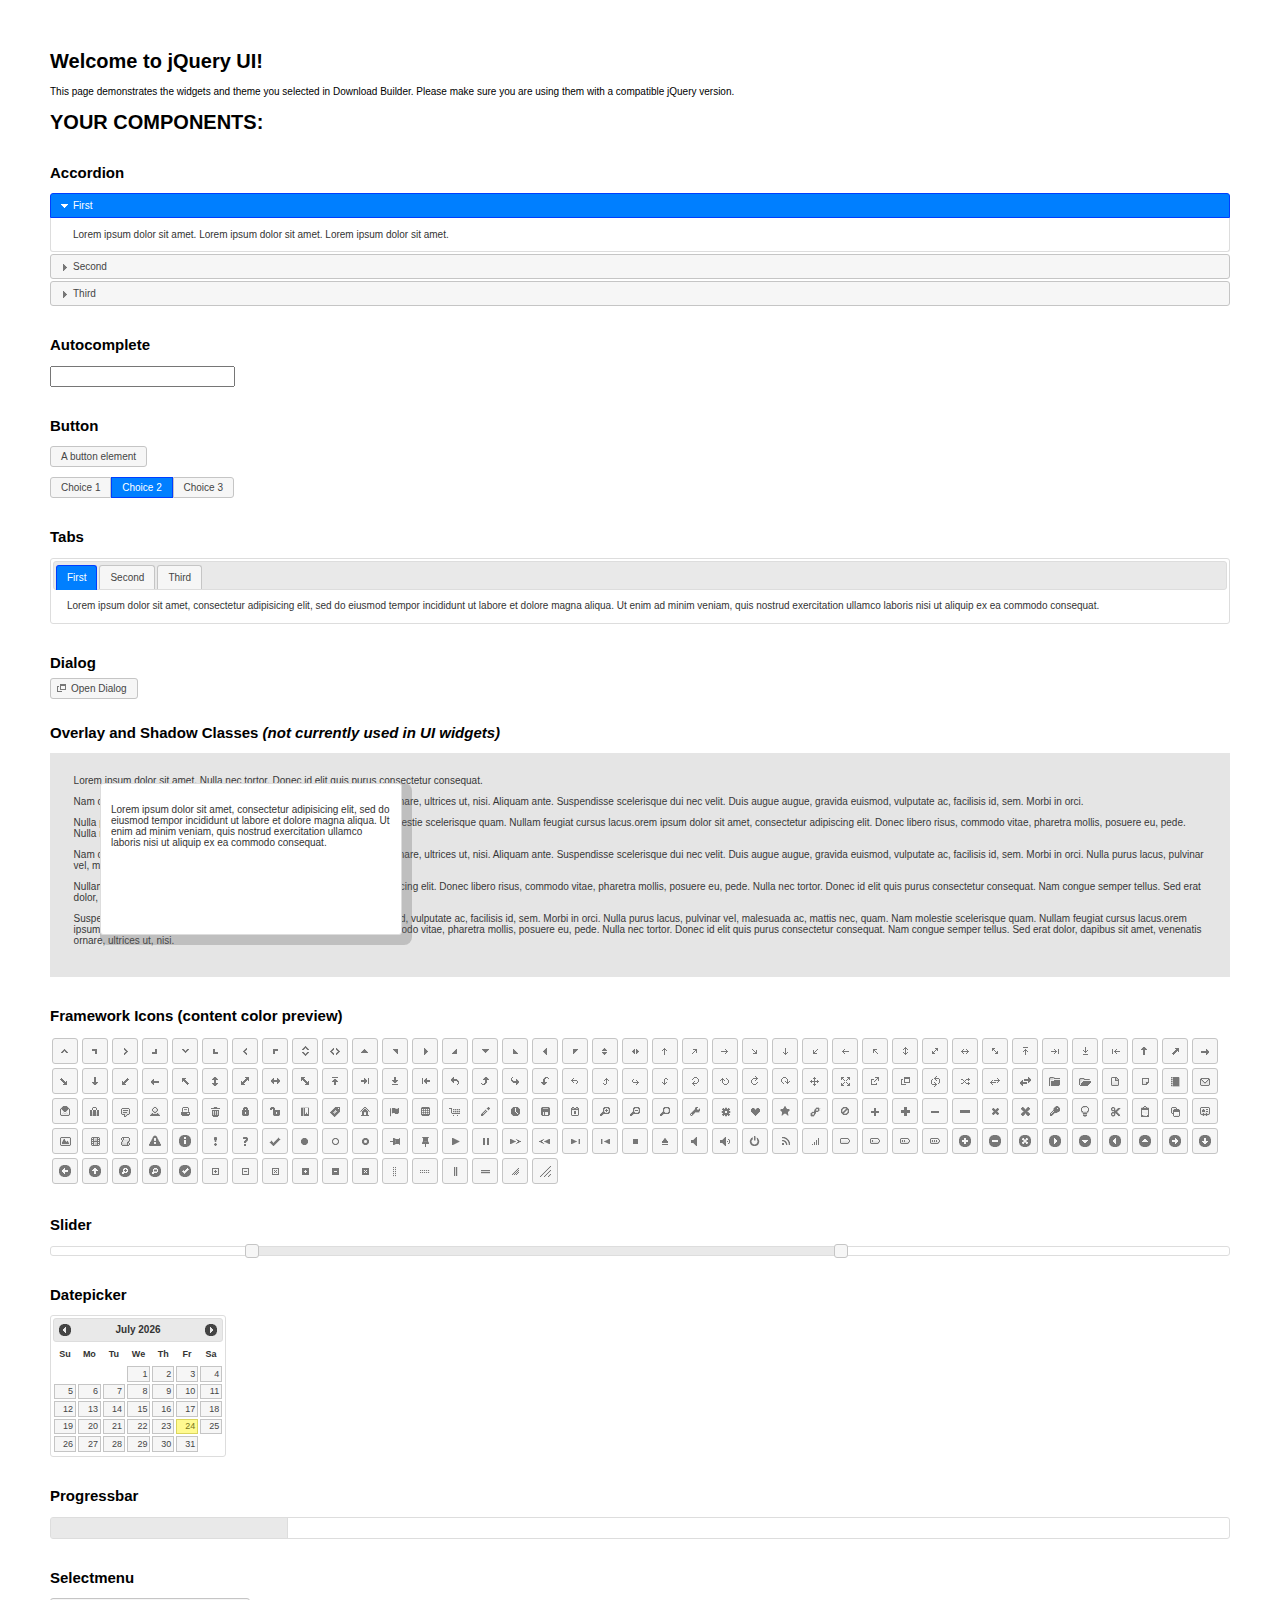
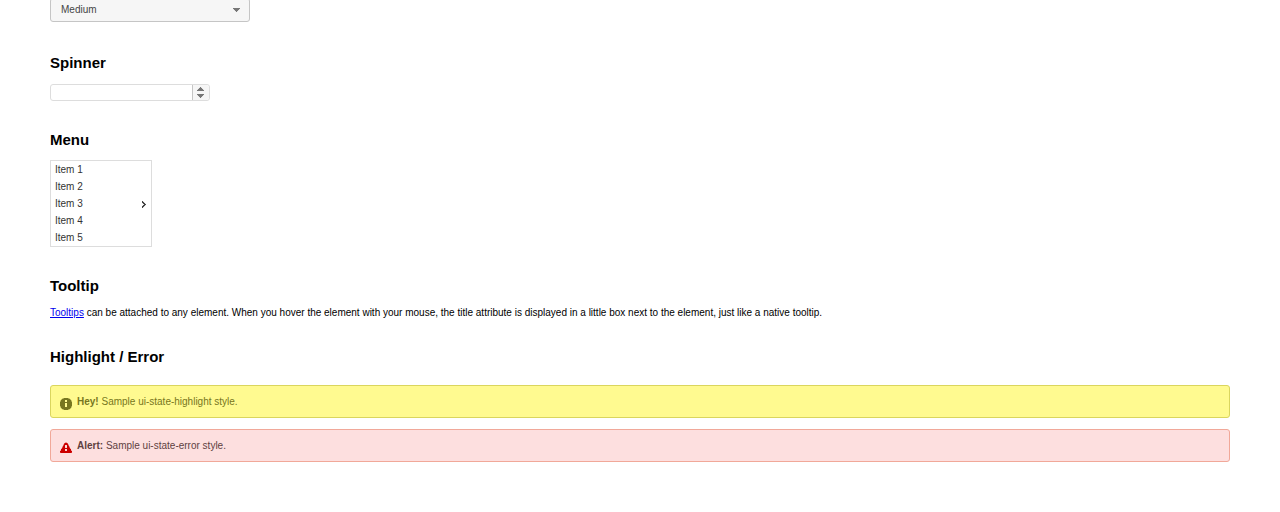
<file: ProyectoArtemisa/ProyectoArtemisa/jquery-ui-1.11.4.custom/index.html>
<!doctype html>
<html lang="us">
<head>
	<meta charset="utf-8">
	<title>jQuery UI Example Page</title>
	<link href="jquery-ui.css" rel="stylesheet">
	<style>
	body{
		font: 62.5% "Trebuchet MS", sans-serif;
		margin: 50px;
	}
	.demoHeaders {
		margin-top: 2em;
	}
	#dialog-link {
		padding: .4em 1em .4em 20px;
		text-decoration: none;
		position: relative;
	}
	#dialog-link span.ui-icon {
		margin: 0 5px 0 0;
		position: absolute;
		left: .2em;
		top: 50%;
		margin-top: -8px;
	}
	#icons {
		margin: 0;
		padding: 0;
	}
	#icons li {
		margin: 2px;
		position: relative;
		padding: 4px 0;
		cursor: pointer;
		float: left;
		list-style: none;
	}
	#icons span.ui-icon {
		float: left;
		margin: 0 4px;
	}
	.fakewindowcontain .ui-widget-overlay {
		position: absolute;
	}
	select {
		width: 200px;
	}
	</style>
</head>
<body>

<h1>Welcome to jQuery UI!</h1>

<div class="ui-widget">
	<p>This page demonstrates the widgets and theme you selected in Download Builder. Please make sure you are using them with a compatible jQuery version.</p>
</div>

<h1>YOUR COMPONENTS:</h1>


<!-- Accordion -->
<h2 class="demoHeaders">Accordion</h2>
<div id="accordion">
	<h3>First</h3>
	<div>Lorem ipsum dolor sit amet. Lorem ipsum dolor sit amet. Lorem ipsum dolor sit amet.</div>
	<h3>Second</h3>
	<div>Phasellus mattis tincidunt nibh.</div>
	<h3>Third</h3>
	<div>Nam dui erat, auctor a, dignissim quis.</div>
</div>



<!-- Autocomplete -->
<h2 class="demoHeaders">Autocomplete</h2>
<div>
	<input id="autocomplete" title="type &quot;a&quot;">
</div>



<!-- Button -->
<h2 class="demoHeaders">Button</h2>
<button id="button">A button element</button>
<form style="margin-top: 1em;">
	<div id="radioset">
		<input type="radio" id="radio1" name="radio"><label for="radio1">Choice 1</label>
		<input type="radio" id="radio2" name="radio" checked="checked"><label for="radio2">Choice 2</label>
		<input type="radio" id="radio3" name="radio"><label for="radio3">Choice 3</label>
	</div>
</form>



<!-- Tabs -->
<h2 class="demoHeaders">Tabs</h2>
<div id="tabs">
	<ul>
		<li><a href="#tabs-1">First</a></li>
		<li><a href="#tabs-2">Second</a></li>
		<li><a href="#tabs-3">Third</a></li>
	</ul>
	<div id="tabs-1">Lorem ipsum dolor sit amet, consectetur adipisicing elit, sed do eiusmod tempor incididunt ut labore et dolore magna aliqua. Ut enim ad minim veniam, quis nostrud exercitation ullamco laboris nisi ut aliquip ex ea commodo consequat.</div>
	<div id="tabs-2">Phasellus mattis tincidunt nibh. Cras orci urna, blandit id, pretium vel, aliquet ornare, felis. Maecenas scelerisque sem non nisl. Fusce sed lorem in enim dictum bibendum.</div>
	<div id="tabs-3">Nam dui erat, auctor a, dignissim quis, sollicitudin eu, felis. Pellentesque nisi urna, interdum eget, sagittis et, consequat vestibulum, lacus. Mauris porttitor ullamcorper augue.</div>
</div>



<!-- Dialog NOTE: Dialog is not generated by UI in this demo so it can be visually styled in themeroller-->
<h2 class="demoHeaders">Dialog</h2>
<p><a href="#" id="dialog-link" class="ui-state-default ui-corner-all"><span class="ui-icon ui-icon-newwin"></span>Open Dialog</a></p>

<h2 class="demoHeaders">Overlay and Shadow Classes <em>(not currently used in UI widgets)</em></h2>
<div style="position: relative; width: 96%; height: 200px; padding:1% 2%; overflow:hidden;" class="fakewindowcontain">
	<p>Lorem ipsum dolor sit amet,  Nulla nec tortor. Donec id elit quis purus consectetur consequat. </p><p>Nam congue semper tellus. Sed erat dolor, dapibus sit amet, venenatis ornare, ultrices ut, nisi. Aliquam ante. Suspendisse scelerisque dui nec velit. Duis augue augue, gravida euismod, vulputate ac, facilisis id, sem. Morbi in orci. </p><p>Nulla purus lacus, pulvinar vel, malesuada ac, mattis nec, quam. Nam molestie scelerisque quam. Nullam feugiat cursus lacus.orem ipsum dolor sit amet, consectetur adipiscing elit. Donec libero risus, commodo vitae, pharetra mollis, posuere eu, pede. Nulla nec tortor. Donec id elit quis purus consectetur consequat. </p><p>Nam congue semper tellus. Sed erat dolor, dapibus sit amet, venenatis ornare, ultrices ut, nisi. Aliquam ante. Suspendisse scelerisque dui nec velit. Duis augue augue, gravida euismod, vulputate ac, facilisis id, sem. Morbi in orci. Nulla purus lacus, pulvinar vel, malesuada ac, mattis nec, quam. Nam molestie scelerisque quam. </p><p>Nullam feugiat cursus lacus.orem ipsum dolor sit amet, consectetur adipiscing elit. Donec libero risus, commodo vitae, pharetra mollis, posuere eu, pede. Nulla nec tortor. Donec id elit quis purus consectetur consequat. Nam congue semper tellus. Sed erat dolor, dapibus sit amet, venenatis ornare, ultrices ut, nisi. Aliquam ante. </p><p>Suspendisse scelerisque dui nec velit. Duis augue augue, gravida euismod, vulputate ac, facilisis id, sem. Morbi in orci. Nulla purus lacus, pulvinar vel, malesuada ac, mattis nec, quam. Nam molestie scelerisque quam. Nullam feugiat cursus lacus.orem ipsum dolor sit amet, consectetur adipiscing elit. Donec libero risus, commodo vitae, pharetra mollis, posuere eu, pede. Nulla nec tortor. Donec id elit quis purus consectetur consequat. Nam congue semper tellus. Sed erat dolor, dapibus sit amet, venenatis ornare, ultrices ut, nisi. </p>

	<!-- ui-dialog -->
	<div class="ui-overlay"><div class="ui-widget-overlay"></div><div class="ui-widget-shadow ui-corner-all" style="width: 302px; height: 152px; position: absolute; left: 50px; top: 30px;"></div></div>
	<div style="position: absolute; width: 280px; height: 130px;left: 50px; top: 30px; padding: 10px;" class="ui-widget ui-widget-content ui-corner-all">
		<div class="ui-dialog-content ui-widget-content" style="background: none; border: 0;">
			<p>Lorem ipsum dolor sit amet, consectetur adipisicing elit, sed do eiusmod tempor incididunt ut labore et dolore magna aliqua. Ut enim ad minim veniam, quis nostrud exercitation ullamco laboris nisi ut aliquip ex ea commodo consequat.</p>
		</div>
	</div>

</div>

<!-- ui-dialog -->
<div id="dialog" title="Dialog Title">
	<p>Lorem ipsum dolor sit amet, consectetur adipisicing elit, sed do eiusmod tempor incididunt ut labore et dolore magna aliqua. Ut enim ad minim veniam, quis nostrud exercitation ullamco laboris nisi ut aliquip ex ea commodo consequat.</p>
</div>



<h2 class="demoHeaders">Framework Icons (content color preview)</h2>
<ul id="icons" class="ui-widget ui-helper-clearfix">
	<li class="ui-state-default ui-corner-all" title=".ui-icon-carat-1-n"><span class="ui-icon ui-icon-carat-1-n"></span></li>
	<li class="ui-state-default ui-corner-all" title=".ui-icon-carat-1-ne"><span class="ui-icon ui-icon-carat-1-ne"></span></li>
	<li class="ui-state-default ui-corner-all" title=".ui-icon-carat-1-e"><span class="ui-icon ui-icon-carat-1-e"></span></li>
	<li class="ui-state-default ui-corner-all" title=".ui-icon-carat-1-se"><span class="ui-icon ui-icon-carat-1-se"></span></li>
	<li class="ui-state-default ui-corner-all" title=".ui-icon-carat-1-s"><span class="ui-icon ui-icon-carat-1-s"></span></li>
	<li class="ui-state-default ui-corner-all" title=".ui-icon-carat-1-sw"><span class="ui-icon ui-icon-carat-1-sw"></span></li>
	<li class="ui-state-default ui-corner-all" title=".ui-icon-carat-1-w"><span class="ui-icon ui-icon-carat-1-w"></span></li>
	<li class="ui-state-default ui-corner-all" title=".ui-icon-carat-1-nw"><span class="ui-icon ui-icon-carat-1-nw"></span></li>
	<li class="ui-state-default ui-corner-all" title=".ui-icon-carat-2-n-s"><span class="ui-icon ui-icon-carat-2-n-s"></span></li>
	<li class="ui-state-default ui-corner-all" title=".ui-icon-carat-2-e-w"><span class="ui-icon ui-icon-carat-2-e-w"></span></li>
	<li class="ui-state-default ui-corner-all" title=".ui-icon-triangle-1-n"><span class="ui-icon ui-icon-triangle-1-n"></span></li>
	<li class="ui-state-default ui-corner-all" title=".ui-icon-triangle-1-ne"><span class="ui-icon ui-icon-triangle-1-ne"></span></li>
	<li class="ui-state-default ui-corner-all" title=".ui-icon-triangle-1-e"><span class="ui-icon ui-icon-triangle-1-e"></span></li>
	<li class="ui-state-default ui-corner-all" title=".ui-icon-triangle-1-se"><span class="ui-icon ui-icon-triangle-1-se"></span></li>
	<li class="ui-state-default ui-corner-all" title=".ui-icon-triangle-1-s"><span class="ui-icon ui-icon-triangle-1-s"></span></li>
	<li class="ui-state-default ui-corner-all" title=".ui-icon-triangle-1-sw"><span class="ui-icon ui-icon-triangle-1-sw"></span></li>
	<li class="ui-state-default ui-corner-all" title=".ui-icon-triangle-1-w"><span class="ui-icon ui-icon-triangle-1-w"></span></li>
	<li class="ui-state-default ui-corner-all" title=".ui-icon-triangle-1-nw"><span class="ui-icon ui-icon-triangle-1-nw"></span></li>
	<li class="ui-state-default ui-corner-all" title=".ui-icon-triangle-2-n-s"><span class="ui-icon ui-icon-triangle-2-n-s"></span></li>
	<li class="ui-state-default ui-corner-all" title=".ui-icon-triangle-2-e-w"><span class="ui-icon ui-icon-triangle-2-e-w"></span></li>
	<li class="ui-state-default ui-corner-all" title=".ui-icon-arrow-1-n"><span class="ui-icon ui-icon-arrow-1-n"></span></li>
	<li class="ui-state-default ui-corner-all" title=".ui-icon-arrow-1-ne"><span class="ui-icon ui-icon-arrow-1-ne"></span></li>
	<li class="ui-state-default ui-corner-all" title=".ui-icon-arrow-1-e"><span class="ui-icon ui-icon-arrow-1-e"></span></li>
	<li class="ui-state-default ui-corner-all" title=".ui-icon-arrow-1-se"><span class="ui-icon ui-icon-arrow-1-se"></span></li>
	<li class="ui-state-default ui-corner-all" title=".ui-icon-arrow-1-s"><span class="ui-icon ui-icon-arrow-1-s"></span></li>
	<li class="ui-state-default ui-corner-all" title=".ui-icon-arrow-1-sw"><span class="ui-icon ui-icon-arrow-1-sw"></span></li>
	<li class="ui-state-default ui-corner-all" title=".ui-icon-arrow-1-w"><span class="ui-icon ui-icon-arrow-1-w"></span></li>
	<li class="ui-state-default ui-corner-all" title=".ui-icon-arrow-1-nw"><span class="ui-icon ui-icon-arrow-1-nw"></span></li>
	<li class="ui-state-default ui-corner-all" title=".ui-icon-arrow-2-n-s"><span class="ui-icon ui-icon-arrow-2-n-s"></span></li>
	<li class="ui-state-default ui-corner-all" title=".ui-icon-arrow-2-ne-sw"><span class="ui-icon ui-icon-arrow-2-ne-sw"></span></li>
	<li class="ui-state-default ui-corner-all" title=".ui-icon-arrow-2-e-w"><span class="ui-icon ui-icon-arrow-2-e-w"></span></li>
	<li class="ui-state-default ui-corner-all" title=".ui-icon-arrow-2-se-nw"><span class="ui-icon ui-icon-arrow-2-se-nw"></span></li>
	<li class="ui-state-default ui-corner-all" title=".ui-icon-arrowstop-1-n"><span class="ui-icon ui-icon-arrowstop-1-n"></span></li>
	<li class="ui-state-default ui-corner-all" title=".ui-icon-arrowstop-1-e"><span class="ui-icon ui-icon-arrowstop-1-e"></span></li>
	<li class="ui-state-default ui-corner-all" title=".ui-icon-arrowstop-1-s"><span class="ui-icon ui-icon-arrowstop-1-s"></span></li>
	<li class="ui-state-default ui-corner-all" title=".ui-icon-arrowstop-1-w"><span class="ui-icon ui-icon-arrowstop-1-w"></span></li>
	<li class="ui-state-default ui-corner-all" title=".ui-icon-arrowthick-1-n"><span class="ui-icon ui-icon-arrowthick-1-n"></span></li>
	<li class="ui-state-default ui-corner-all" title=".ui-icon-arrowthick-1-ne"><span class="ui-icon ui-icon-arrowthick-1-ne"></span></li>
	<li class="ui-state-default ui-corner-all" title=".ui-icon-arrowthick-1-e"><span class="ui-icon ui-icon-arrowthick-1-e"></span></li>
	<li class="ui-state-default ui-corner-all" title=".ui-icon-arrowthick-1-se"><span class="ui-icon ui-icon-arrowthick-1-se"></span></li>
	<li class="ui-state-default ui-corner-all" title=".ui-icon-arrowthick-1-s"><span class="ui-icon ui-icon-arrowthick-1-s"></span></li>
	<li class="ui-state-default ui-corner-all" title=".ui-icon-arrowthick-1-sw"><span class="ui-icon ui-icon-arrowthick-1-sw"></span></li>
	<li class="ui-state-default ui-corner-all" title=".ui-icon-arrowthick-1-w"><span class="ui-icon ui-icon-arrowthick-1-w"></span></li>
	<li class="ui-state-default ui-corner-all" title=".ui-icon-arrowthick-1-nw"><span class="ui-icon ui-icon-arrowthick-1-nw"></span></li>
	<li class="ui-state-default ui-corner-all" title=".ui-icon-arrowthick-2-n-s"><span class="ui-icon ui-icon-arrowthick-2-n-s"></span></li>
	<li class="ui-state-default ui-corner-all" title=".ui-icon-arrowthick-2-ne-sw"><span class="ui-icon ui-icon-arrowthick-2-ne-sw"></span></li>
	<li class="ui-state-default ui-corner-all" title=".ui-icon-arrowthick-2-e-w"><span class="ui-icon ui-icon-arrowthick-2-e-w"></span></li>
	<li class="ui-state-default ui-corner-all" title=".ui-icon-arrowthick-2-se-nw"><span class="ui-icon ui-icon-arrowthick-2-se-nw"></span></li>
	<li class="ui-state-default ui-corner-all" title=".ui-icon-arrowthickstop-1-n"><span class="ui-icon ui-icon-arrowthickstop-1-n"></span></li>
	<li class="ui-state-default ui-corner-all" title=".ui-icon-arrowthickstop-1-e"><span class="ui-icon ui-icon-arrowthickstop-1-e"></span></li>
	<li class="ui-state-default ui-corner-all" title=".ui-icon-arrowthickstop-1-s"><span class="ui-icon ui-icon-arrowthickstop-1-s"></span></li>
	<li class="ui-state-default ui-corner-all" title=".ui-icon-arrowthickstop-1-w"><span class="ui-icon ui-icon-arrowthickstop-1-w"></span></li>
	<li class="ui-state-default ui-corner-all" title=".ui-icon-arrowreturnthick-1-w"><span class="ui-icon ui-icon-arrowreturnthick-1-w"></span></li>
	<li class="ui-state-default ui-corner-all" title=".ui-icon-arrowreturnthick-1-n"><span class="ui-icon ui-icon-arrowreturnthick-1-n"></span></li>
	<li class="ui-state-default ui-corner-all" title=".ui-icon-arrowreturnthick-1-e"><span class="ui-icon ui-icon-arrowreturnthick-1-e"></span></li>
	<li class="ui-state-default ui-corner-all" title=".ui-icon-arrowreturnthick-1-s"><span class="ui-icon ui-icon-arrowreturnthick-1-s"></span></li>
	<li class="ui-state-default ui-corner-all" title=".ui-icon-arrowreturn-1-w"><span class="ui-icon ui-icon-arrowreturn-1-w"></span></li>
	<li class="ui-state-default ui-corner-all" title=".ui-icon-arrowreturn-1-n"><span class="ui-icon ui-icon-arrowreturn-1-n"></span></li>
	<li class="ui-state-default ui-corner-all" title=".ui-icon-arrowreturn-1-e"><span class="ui-icon ui-icon-arrowreturn-1-e"></span></li>
	<li class="ui-state-default ui-corner-all" title=".ui-icon-arrowreturn-1-s"><span class="ui-icon ui-icon-arrowreturn-1-s"></span></li>
	<li class="ui-state-default ui-corner-all" title=".ui-icon-arrowrefresh-1-w"><span class="ui-icon ui-icon-arrowrefresh-1-w"></span></li>
	<li class="ui-state-default ui-corner-all" title=".ui-icon-arrowrefresh-1-n"><span class="ui-icon ui-icon-arrowrefresh-1-n"></span></li>
	<li class="ui-state-default ui-corner-all" title=".ui-icon-arrowrefresh-1-e"><span class="ui-icon ui-icon-arrowrefresh-1-e"></span></li>
	<li class="ui-state-default ui-corner-all" title=".ui-icon-arrowrefresh-1-s"><span class="ui-icon ui-icon-arrowrefresh-1-s"></span></li>
	<li class="ui-state-default ui-corner-all" title=".ui-icon-arrow-4"><span class="ui-icon ui-icon-arrow-4"></span></li>
	<li class="ui-state-default ui-corner-all" title=".ui-icon-arrow-4-diag"><span class="ui-icon ui-icon-arrow-4-diag"></span></li>
	<li class="ui-state-default ui-corner-all" title=".ui-icon-extlink"><span class="ui-icon ui-icon-extlink"></span></li>
	<li class="ui-state-default ui-corner-all" title=".ui-icon-newwin"><span class="ui-icon ui-icon-newwin"></span></li>
	<li class="ui-state-default ui-corner-all" title=".ui-icon-refresh"><span class="ui-icon ui-icon-refresh"></span></li>
	<li class="ui-state-default ui-corner-all" title=".ui-icon-shuffle"><span class="ui-icon ui-icon-shuffle"></span></li>
	<li class="ui-state-default ui-corner-all" title=".ui-icon-transfer-e-w"><span class="ui-icon ui-icon-transfer-e-w"></span></li>
	<li class="ui-state-default ui-corner-all" title=".ui-icon-transferthick-e-w"><span class="ui-icon ui-icon-transferthick-e-w"></span></li>
	<li class="ui-state-default ui-corner-all" title=".ui-icon-folder-collapsed"><span class="ui-icon ui-icon-folder-collapsed"></span></li>
	<li class="ui-state-default ui-corner-all" title=".ui-icon-folder-open"><span class="ui-icon ui-icon-folder-open"></span></li>
	<li class="ui-state-default ui-corner-all" title=".ui-icon-document"><span class="ui-icon ui-icon-document"></span></li>
	<li class="ui-state-default ui-corner-all" title=".ui-icon-document-b"><span class="ui-icon ui-icon-document-b"></span></li>
	<li class="ui-state-default ui-corner-all" title=".ui-icon-note"><span class="ui-icon ui-icon-note"></span></li>
	<li class="ui-state-default ui-corner-all" title=".ui-icon-mail-closed"><span class="ui-icon ui-icon-mail-closed"></span></li>
	<li class="ui-state-default ui-corner-all" title=".ui-icon-mail-open"><span class="ui-icon ui-icon-mail-open"></span></li>
	<li class="ui-state-default ui-corner-all" title=".ui-icon-suitcase"><span class="ui-icon ui-icon-suitcase"></span></li>
	<li class="ui-state-default ui-corner-all" title=".ui-icon-comment"><span class="ui-icon ui-icon-comment"></span></li>
	<li class="ui-state-default ui-corner-all" title=".ui-icon-person"><span class="ui-icon ui-icon-person"></span></li>
	<li class="ui-state-default ui-corner-all" title=".ui-icon-print"><span class="ui-icon ui-icon-print"></span></li>
	<li class="ui-state-default ui-corner-all" title=".ui-icon-trash"><span class="ui-icon ui-icon-trash"></span></li>
	<li class="ui-state-default ui-corner-all" title=".ui-icon-locked"><span class="ui-icon ui-icon-locked"></span></li>
	<li class="ui-state-default ui-corner-all" title=".ui-icon-unlocked"><span class="ui-icon ui-icon-unlocked"></span></li>
	<li class="ui-state-default ui-corner-all" title=".ui-icon-bookmark"><span class="ui-icon ui-icon-bookmark"></span></li>
	<li class="ui-state-default ui-corner-all" title=".ui-icon-tag"><span class="ui-icon ui-icon-tag"></span></li>
	<li class="ui-state-default ui-corner-all" title=".ui-icon-home"><span class="ui-icon ui-icon-home"></span></li>
	<li class="ui-state-default ui-corner-all" title=".ui-icon-flag"><span class="ui-icon ui-icon-flag"></span></li>
	<li class="ui-state-default ui-corner-all" title=".ui-icon-calculator"><span class="ui-icon ui-icon-calculator"></span></li>
	<li class="ui-state-default ui-corner-all" title=".ui-icon-cart"><span class="ui-icon ui-icon-cart"></span></li>
	<li class="ui-state-default ui-corner-all" title=".ui-icon-pencil"><span class="ui-icon ui-icon-pencil"></span></li>
	<li class="ui-state-default ui-corner-all" title=".ui-icon-clock"><span class="ui-icon ui-icon-clock"></span></li>
	<li class="ui-state-default ui-corner-all" title=".ui-icon-disk"><span class="ui-icon ui-icon-disk"></span></li>
	<li class="ui-state-default ui-corner-all" title=".ui-icon-calendar"><span class="ui-icon ui-icon-calendar"></span></li>
	<li class="ui-state-default ui-corner-all" title=".ui-icon-zoomin"><span class="ui-icon ui-icon-zoomin"></span></li>
	<li class="ui-state-default ui-corner-all" title=".ui-icon-zoomout"><span class="ui-icon ui-icon-zoomout"></span></li>
	<li class="ui-state-default ui-corner-all" title=".ui-icon-search"><span class="ui-icon ui-icon-search"></span></li>
	<li class="ui-state-default ui-corner-all" title=".ui-icon-wrench"><span class="ui-icon ui-icon-wrench"></span></li>
	<li class="ui-state-default ui-corner-all" title=".ui-icon-gear"><span class="ui-icon ui-icon-gear"></span></li>
	<li class="ui-state-default ui-corner-all" title=".ui-icon-heart"><span class="ui-icon ui-icon-heart"></span></li>
	<li class="ui-state-default ui-corner-all" title=".ui-icon-star"><span class="ui-icon ui-icon-star"></span></li>
	<li class="ui-state-default ui-corner-all" title=".ui-icon-link"><span class="ui-icon ui-icon-link"></span></li>
	<li class="ui-state-default ui-corner-all" title=".ui-icon-cancel"><span class="ui-icon ui-icon-cancel"></span></li>
	<li class="ui-state-default ui-corner-all" title=".ui-icon-plus"><span class="ui-icon ui-icon-plus"></span></li>
	<li class="ui-state-default ui-corner-all" title=".ui-icon-plusthick"><span class="ui-icon ui-icon-plusthick"></span></li>
	<li class="ui-state-default ui-corner-all" title=".ui-icon-minus"><span class="ui-icon ui-icon-minus"></span></li>
	<li class="ui-state-default ui-corner-all" title=".ui-icon-minusthick"><span class="ui-icon ui-icon-minusthick"></span></li>
	<li class="ui-state-default ui-corner-all" title=".ui-icon-close"><span class="ui-icon ui-icon-close"></span></li>
	<li class="ui-state-default ui-corner-all" title=".ui-icon-closethick"><span class="ui-icon ui-icon-closethick"></span></li>
	<li class="ui-state-default ui-corner-all" title=".ui-icon-key"><span class="ui-icon ui-icon-key"></span></li>
	<li class="ui-state-default ui-corner-all" title=".ui-icon-lightbulb"><span class="ui-icon ui-icon-lightbulb"></span></li>
	<li class="ui-state-default ui-corner-all" title=".ui-icon-scissors"><span class="ui-icon ui-icon-scissors"></span></li>
	<li class="ui-state-default ui-corner-all" title=".ui-icon-clipboard"><span class="ui-icon ui-icon-clipboard"></span></li>
	<li class="ui-state-default ui-corner-all" title=".ui-icon-copy"><span class="ui-icon ui-icon-copy"></span></li>
	<li class="ui-state-default ui-corner-all" title=".ui-icon-contact"><span class="ui-icon ui-icon-contact"></span></li>
	<li class="ui-state-default ui-corner-all" title=".ui-icon-image"><span class="ui-icon ui-icon-image"></span></li>
	<li class="ui-state-default ui-corner-all" title=".ui-icon-video"><span class="ui-icon ui-icon-video"></span></li>
	<li class="ui-state-default ui-corner-all" title=".ui-icon-script"><span class="ui-icon ui-icon-script"></span></li>
	<li class="ui-state-default ui-corner-all" title=".ui-icon-alert"><span class="ui-icon ui-icon-alert"></span></li>
	<li class="ui-state-default ui-corner-all" title=".ui-icon-info"><span class="ui-icon ui-icon-info"></span></li>
	<li class="ui-state-default ui-corner-all" title=".ui-icon-notice"><span class="ui-icon ui-icon-notice"></span></li>
	<li class="ui-state-default ui-corner-all" title=".ui-icon-help"><span class="ui-icon ui-icon-help"></span></li>
	<li class="ui-state-default ui-corner-all" title=".ui-icon-check"><span class="ui-icon ui-icon-check"></span></li>
	<li class="ui-state-default ui-corner-all" title=".ui-icon-bullet"><span class="ui-icon ui-icon-bullet"></span></li>
	<li class="ui-state-default ui-corner-all" title=".ui-icon-radio-off"><span class="ui-icon ui-icon-radio-off"></span></li>
	<li class="ui-state-default ui-corner-all" title=".ui-icon-radio-on"><span class="ui-icon ui-icon-radio-on"></span></li>
	<li class="ui-state-default ui-corner-all" title=".ui-icon-pin-w"><span class="ui-icon ui-icon-pin-w"></span></li>
	<li class="ui-state-default ui-corner-all" title=".ui-icon-pin-s"><span class="ui-icon ui-icon-pin-s"></span></li>
	<li class="ui-state-default ui-corner-all" title=".ui-icon-play"><span class="ui-icon ui-icon-play"></span></li>
	<li class="ui-state-default ui-corner-all" title=".ui-icon-pause"><span class="ui-icon ui-icon-pause"></span></li>
	<li class="ui-state-default ui-corner-all" title=".ui-icon-seek-next"><span class="ui-icon ui-icon-seek-next"></span></li>
	<li class="ui-state-default ui-corner-all" title=".ui-icon-seek-prev"><span class="ui-icon ui-icon-seek-prev"></span></li>
	<li class="ui-state-default ui-corner-all" title=".ui-icon-seek-end"><span class="ui-icon ui-icon-seek-end"></span></li>
	<li class="ui-state-default ui-corner-all" title=".ui-icon-seek-first"><span class="ui-icon ui-icon-seek-first"></span></li>
	<li class="ui-state-default ui-corner-all" title=".ui-icon-stop"><span class="ui-icon ui-icon-stop"></span></li>
	<li class="ui-state-default ui-corner-all" title=".ui-icon-eject"><span class="ui-icon ui-icon-eject"></span></li>
	<li class="ui-state-default ui-corner-all" title=".ui-icon-volume-off"><span class="ui-icon ui-icon-volume-off"></span></li>
	<li class="ui-state-default ui-corner-all" title=".ui-icon-volume-on"><span class="ui-icon ui-icon-volume-on"></span></li>
	<li class="ui-state-default ui-corner-all" title=".ui-icon-power"><span class="ui-icon ui-icon-power"></span></li>
	<li class="ui-state-default ui-corner-all" title=".ui-icon-signal-diag"><span class="ui-icon ui-icon-signal-diag"></span></li>
	<li class="ui-state-default ui-corner-all" title=".ui-icon-signal"><span class="ui-icon ui-icon-signal"></span></li>
	<li class="ui-state-default ui-corner-all" title=".ui-icon-battery-0"><span class="ui-icon ui-icon-battery-0"></span></li>
	<li class="ui-state-default ui-corner-all" title=".ui-icon-battery-1"><span class="ui-icon ui-icon-battery-1"></span></li>
	<li class="ui-state-default ui-corner-all" title=".ui-icon-battery-2"><span class="ui-icon ui-icon-battery-2"></span></li>
	<li class="ui-state-default ui-corner-all" title=".ui-icon-battery-3"><span class="ui-icon ui-icon-battery-3"></span></li>
	<li class="ui-state-default ui-corner-all" title=".ui-icon-circle-plus"><span class="ui-icon ui-icon-circle-plus"></span></li>
	<li class="ui-state-default ui-corner-all" title=".ui-icon-circle-minus"><span class="ui-icon ui-icon-circle-minus"></span></li>
	<li class="ui-state-default ui-corner-all" title=".ui-icon-circle-close"><span class="ui-icon ui-icon-circle-close"></span></li>
	<li class="ui-state-default ui-corner-all" title=".ui-icon-circle-triangle-e"><span class="ui-icon ui-icon-circle-triangle-e"></span></li>
	<li class="ui-state-default ui-corner-all" title=".ui-icon-circle-triangle-s"><span class="ui-icon ui-icon-circle-triangle-s"></span></li>
	<li class="ui-state-default ui-corner-all" title=".ui-icon-circle-triangle-w"><span class="ui-icon ui-icon-circle-triangle-w"></span></li>
	<li class="ui-state-default ui-corner-all" title=".ui-icon-circle-triangle-n"><span class="ui-icon ui-icon-circle-triangle-n"></span></li>
	<li class="ui-state-default ui-corner-all" title=".ui-icon-circle-arrow-e"><span class="ui-icon ui-icon-circle-arrow-e"></span></li>
	<li class="ui-state-default ui-corner-all" title=".ui-icon-circle-arrow-s"><span class="ui-icon ui-icon-circle-arrow-s"></span></li>
	<li class="ui-state-default ui-corner-all" title=".ui-icon-circle-arrow-w"><span class="ui-icon ui-icon-circle-arrow-w"></span></li>
	<li class="ui-state-default ui-corner-all" title=".ui-icon-circle-arrow-n"><span class="ui-icon ui-icon-circle-arrow-n"></span></li>
	<li class="ui-state-default ui-corner-all" title=".ui-icon-circle-zoomin"><span class="ui-icon ui-icon-circle-zoomin"></span></li>
	<li class="ui-state-default ui-corner-all" title=".ui-icon-circle-zoomout"><span class="ui-icon ui-icon-circle-zoomout"></span></li>
	<li class="ui-state-default ui-corner-all" title=".ui-icon-circle-check"><span class="ui-icon ui-icon-circle-check"></span></li>
	<li class="ui-state-default ui-corner-all" title=".ui-icon-circlesmall-plus"><span class="ui-icon ui-icon-circlesmall-plus"></span></li>
	<li class="ui-state-default ui-corner-all" title=".ui-icon-circlesmall-minus"><span class="ui-icon ui-icon-circlesmall-minus"></span></li>
	<li class="ui-state-default ui-corner-all" title=".ui-icon-circlesmall-close"><span class="ui-icon ui-icon-circlesmall-close"></span></li>
	<li class="ui-state-default ui-corner-all" title=".ui-icon-squaresmall-plus"><span class="ui-icon ui-icon-squaresmall-plus"></span></li>
	<li class="ui-state-default ui-corner-all" title=".ui-icon-squaresmall-minus"><span class="ui-icon ui-icon-squaresmall-minus"></span></li>
	<li class="ui-state-default ui-corner-all" title=".ui-icon-squaresmall-close"><span class="ui-icon ui-icon-squaresmall-close"></span></li>
	<li class="ui-state-default ui-corner-all" title=".ui-icon-grip-dotted-vertical"><span class="ui-icon ui-icon-grip-dotted-vertical"></span></li>
	<li class="ui-state-default ui-corner-all" title=".ui-icon-grip-dotted-horizontal"><span class="ui-icon ui-icon-grip-dotted-horizontal"></span></li>
	<li class="ui-state-default ui-corner-all" title=".ui-icon-grip-solid-vertical"><span class="ui-icon ui-icon-grip-solid-vertical"></span></li>
	<li class="ui-state-default ui-corner-all" title=".ui-icon-grip-solid-horizontal"><span class="ui-icon ui-icon-grip-solid-horizontal"></span></li>
	<li class="ui-state-default ui-corner-all" title=".ui-icon-gripsmall-diagonal-se"><span class="ui-icon ui-icon-gripsmall-diagonal-se"></span></li>
	<li class="ui-state-default ui-corner-all" title=".ui-icon-grip-diagonal-se"><span class="ui-icon ui-icon-grip-diagonal-se"></span></li>
</ul>


<!-- Slider -->
<h2 class="demoHeaders">Slider</h2>
<div id="slider"></div>



<!-- Datepicker -->
<h2 class="demoHeaders">Datepicker</h2>
<div id="datepicker"></div>



<!-- Progressbar -->
<h2 class="demoHeaders">Progressbar</h2>
<div id="progressbar"></div>



<!-- Progressbar -->
<h2 class="demoHeaders">Selectmenu</h2>
<select id="selectmenu">
	<option>Slower</option>
	<option>Slow</option>
	<option selected="selected">Medium</option>
	<option>Fast</option>
	<option>Faster</option>
</select>



<!-- Spinner -->
<h2 class="demoHeaders">Spinner</h2>
<input id="spinner">



<!-- Menu -->
<h2 class="demoHeaders">Menu</h2>
<ul style="width:100px;" id="menu">
	<li>Item 1</li>
	<li>Item 2</li>
	<li>Item 3
		<ul>
			<li>Item 3-1</li>
			<li>Item 3-2</li>
			<li>Item 3-3</li>
			<li>Item 3-4</li>
			<li>Item 3-5</li>
		</ul>
	</li>
	<li>Item 4</li>
	<li>Item 5</li>
</ul>



<!-- Tooltip -->
<h2 class="demoHeaders">Tooltip</h2>
<p id="tooltip">
	<a href="#" title="That&apos;s what this widget is">Tooltips</a> can be attached to any element. When you hover
the element with your mouse, the title attribute is displayed in a little box next to the element, just like a native tooltip.
</p>


<!-- Highlight / Error -->
<h2 class="demoHeaders">Highlight / Error</h2>
<div class="ui-widget">
	<div class="ui-state-highlight ui-corner-all" style="margin-top: 20px; padding: 0 .7em;">
		<p><span class="ui-icon ui-icon-info" style="float: left; margin-right: .3em;"></span>
		<strong>Hey!</strong> Sample ui-state-highlight style.</p>
	</div>
</div>
<br>
<div class="ui-widget">
	<div class="ui-state-error ui-corner-all" style="padding: 0 .7em;">
		<p><span class="ui-icon ui-icon-alert" style="float: left; margin-right: .3em;"></span>
		<strong>Alert:</strong> Sample ui-state-error style.</p>
	</div>
</div>

<script src="external/jquery/jquery.js"></script>
<script src="jquery-ui.js"></script>
<script>

$( "#accordion" ).accordion();



var availableTags = [
	"ActionScript",
	"AppleScript",
	"Asp",
	"BASIC",
	"C",
	"C++",
	"Clojure",
	"COBOL",
	"ColdFusion",
	"Erlang",
	"Fortran",
	"Groovy",
	"Haskell",
	"Java",
	"JavaScript",
	"Lisp",
	"Perl",
	"PHP",
	"Python",
	"Ruby",
	"Scala",
	"Scheme"
];
$( "#autocomplete" ).autocomplete({
	source: availableTags
});



$( "#button" ).button();
$( "#radioset" ).buttonset();



$( "#tabs" ).tabs();



$( "#dialog" ).dialog({
	autoOpen: false,
	width: 400,
	buttons: [
		{
			text: "Ok",
			click: function() {
				$( this ).dialog( "close" );
			}
		},
		{
			text: "Cancel",
			click: function() {
				$( this ).dialog( "close" );
			}
		}
	]
});

// Link to open the dialog
$( "#dialog-link" ).click(function( event ) {
	$( "#dialog" ).dialog( "open" );
	event.preventDefault();
});



$( "#datepicker" ).datepicker({
	inline: true
});



$( "#slider" ).slider({
	range: true,
	values: [ 17, 67 ]
});



$( "#progressbar" ).progressbar({
	value: 20
});



$( "#spinner" ).spinner();



$( "#menu" ).menu();



$( "#tooltip" ).tooltip();



$( "#selectmenu" ).selectmenu();


// Hover states on the static widgets
$( "#dialog-link, #icons li" ).hover(
	function() {
		$( this ).addClass( "ui-state-hover" );
	},
	function() {
		$( this ).removeClass( "ui-state-hover" );
	}
);
</script>
</body>
</html>
</file>
